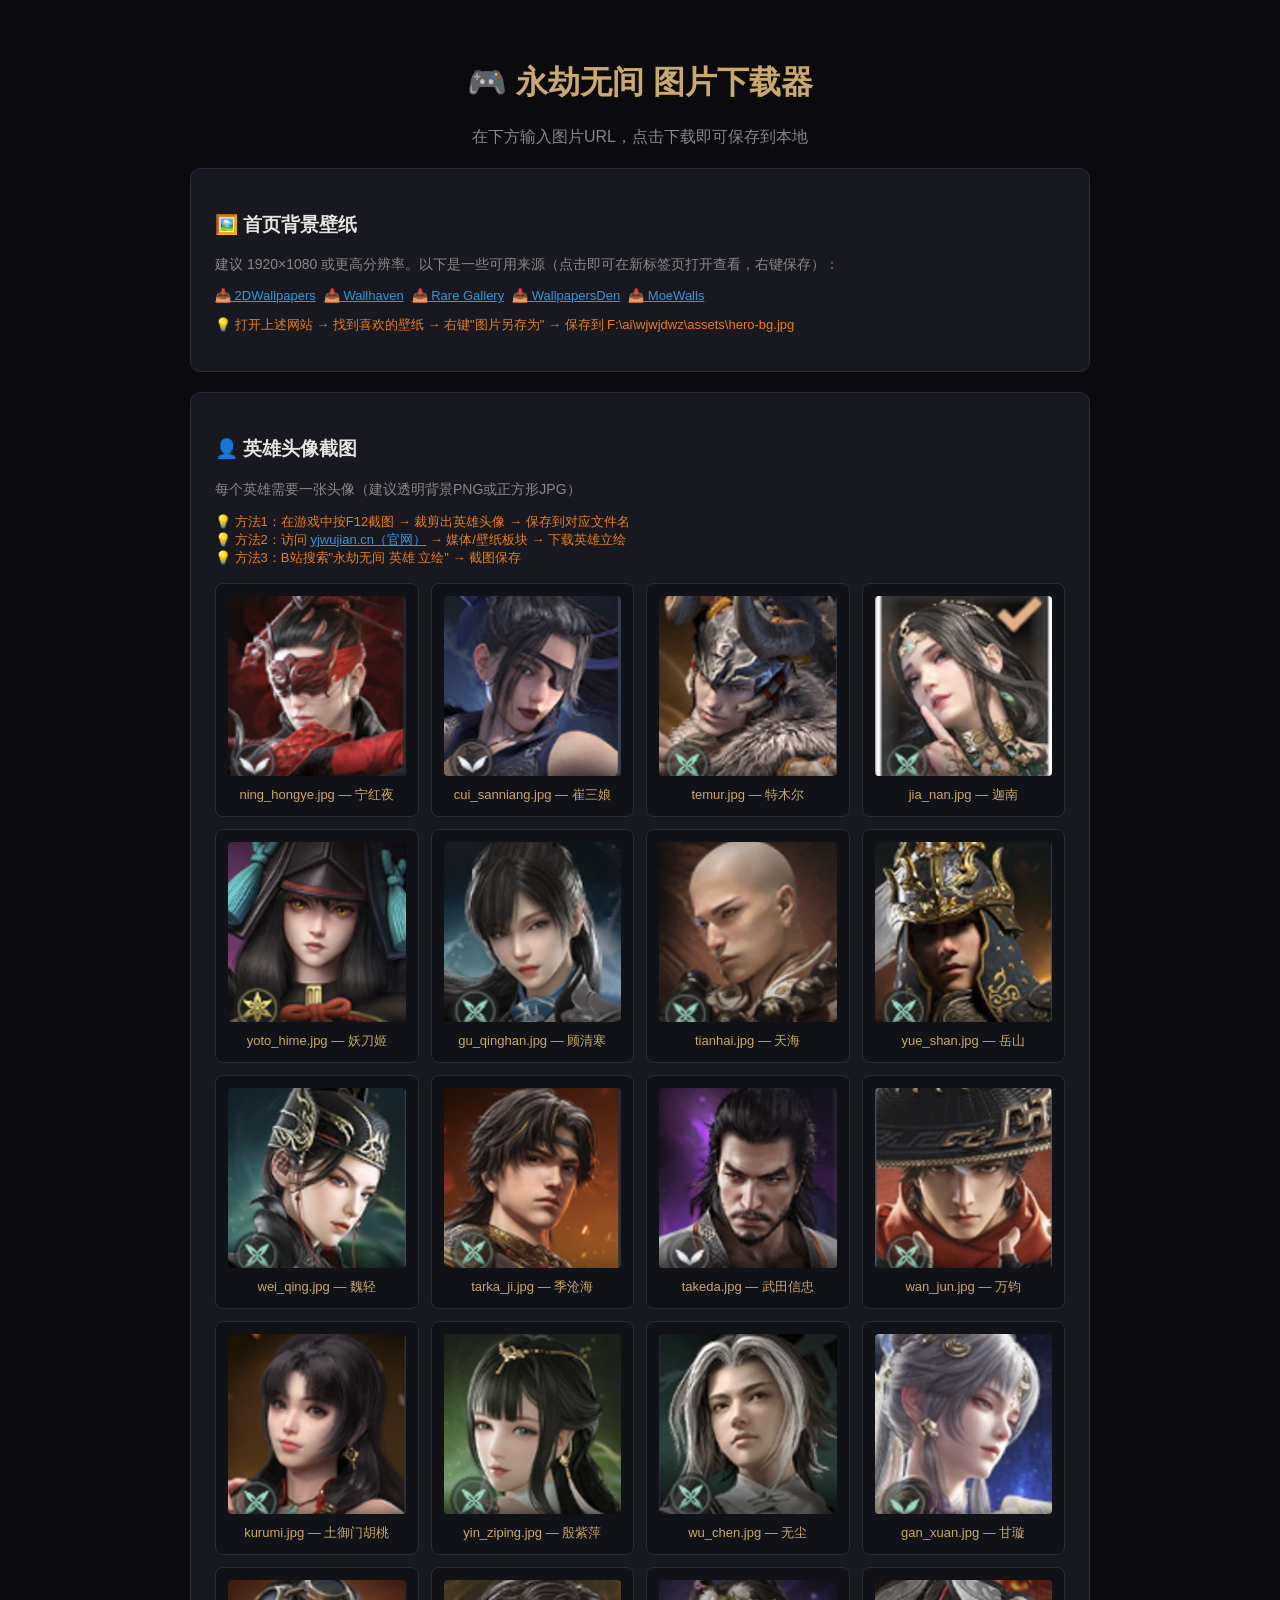
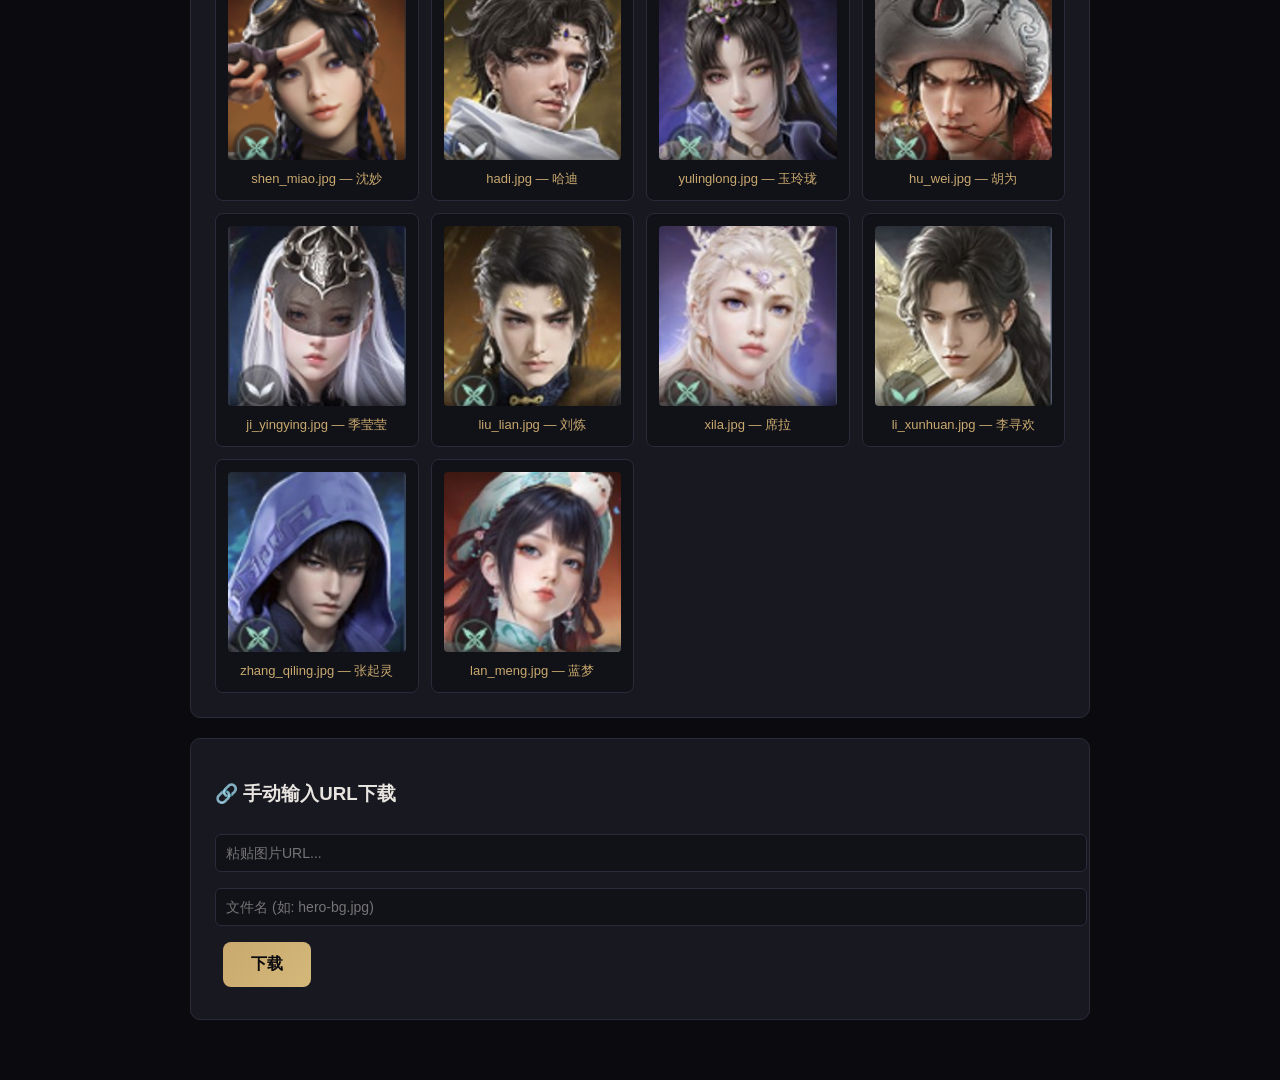
<file: assets/download-images.html>
<!DOCTYPE html>
<html lang="zh-CN">
<head>
<meta charset="UTF-8">
<title>永劫无间图片下载器</title>
<style>
  body { font-family: 'Microsoft YaHei',sans-serif; background:#0a0a0f; color:#e8e4e0; padding:40px; max-width:900px; margin:0 auto; }
  h1 { color:#c9a96e; text-align:center; }
  .section { background:#181820; border:1px solid #2a2a3a; border-radius:10px; padding:24px; margin:20px 0; }
  button { padding:12px 28px; background:linear-gradient(135deg,#c9a96e,#d4b87a); color:#0a0a0f; border:none; border-radius:8px; font-size:16px; font-weight:bold; cursor:pointer; margin:8px; }
  button:hover { transform:translateY(-2px); box-shadow:0 8px 24px rgba(201,169,110,0.4); }
  .status { margin-top:12px; padding:10px; border-radius:6px; font-size:14px; }
  .success { background:rgba(39,174,96,0.15); color:#27ae60; }
  .error { background:rgba(231,76,60,0.15); color:#e74c3c; }
  .info { background:rgba(52,152,219,0.1); color:#3498db; }
  .grid { display:grid; grid-template-columns:repeat(auto-fill,minmax(200px,1fr)); gap:12px; margin-top:16px; }
  .card { background:#111118; border:1px solid #2a2a3a; border-radius:8px; padding:12px; text-align:center; }
  .card img { width:100%; height:180px; object-fit:cover; border-radius:4px; background:#1a1a25; }
  .card .name { margin-top:6px; font-size:13px; color:#c9a96e; }
  input { width:100%; padding:10px; background:#111118; border:1px solid #2a2a3a; color:#e8e4e0; border-radius:6px; margin:8px 0; font-size:14px; }
  a { color:#3498db; word-break:break-all; font-size:13px; }
</style>
</head>
<body>

<h1>🎮 永劫无间 图片下载器</h1>
<p style="text-align:center;color:#888;">在下方输入图片URL，点击下载即可保存到本地</p>

<!-- 背景壁纸 -->
<div class="section">
  <h3>🖼️ 首页背景壁纸</h3>
  <p style="color:#888;font-size:14px;">建议 1920×1080 或更高分辨率。以下是一些可用来源（点击即可在新标签页打开查看，右键保存）：</p>
  <div style="display:flex;flex-wrap:wrap;gap:8px;margin:12px 0;">
    <a href="https://www.2dwallpapers.com/51102.html" target="_blank">📥 2DWallpapers</a>
    <a href="https://wallhaven.cc/search?q=naraka+bladepoint&categories=010&purity=100&sorting=toplist&order=desc" target="_blank">📥 Wallhaven</a>
    <a href="https://rare-gallery.com/search/naraka+bladepoint/" target="_blank">📥 Rare Gallery</a>
    <a href="https://wallpapersden.com/naraka-bladepoint-wallpapers/" target="_blank">📥 WallpapersDen</a>
    <a href="https://moewalls.com/tag/naraka-bladepoint/" target="_blank">📥 MoeWalls</a>
  </div>
  <p style="color:#e67e22;font-size:13px;">💡 打开上述网站 → 找到喜欢的壁纸 → 右键"图片另存为" → 保存到 F:\ai\wjwjdwz\assets\hero-bg.jpg</p>
</div>

<!-- 英雄头像 -->
<div class="section">
  <h3>👤 英雄头像截图</h3>
  <p style="color:#888;font-size:14px;">每个英雄需要一张头像（建议透明背景PNG或正方形JPG）</p>
  <p style="color:#e67e22;font-size:13px;">💡 方法1：在游戏中按F12截图 → 裁剪出英雄头像 → 保存到对应文件名<br>
     💡 方法2：访问 <a href="https://www.yjwujian.cn" target="_blank">yjwujian.cn（官网）</a> → 媒体/壁纸板块 → 下载英雄立绘<br>
     💡 方法3：B站搜索"永劫无间 英雄 立绘" → 截图保存</p>

  <div class="grid" id="heroGrid">
    <!-- 由JS动态生成 -->
  </div>
</div>

<!-- 手动下载 -->
<div class="section">
  <h3>🔗 手动输入URL下载</h3>
  <input type="text" id="urlInput" placeholder="粘贴图片URL...">
  <input type="text" id="filenameInput" placeholder="文件名 (如: hero-bg.jpg)">
  <button onclick="manualDownload()">下载</button>
  <div id="downloadStatus"></div>
</div>

<script>
// Generate hero list
const heroes = [
  {id:'ning_hongye',name:'宁红夜'},{id:'cui_sanniang',name:'崔三娘'},{id:'temur',name:'特木尔'},
  {id:'jia_nan',name:'迦南'},{id:'yoto_hime',name:'妖刀姬'},{id:'gu_qinghan',name:'顾清寒'},
  {id:'tianhai',name:'天海'},{id:'yue_shan',name:'岳山'},{id:'wei_qing',name:'魏轻'},
  {id:'tarka_ji',name:'季沧海'},{id:'takeda',name:'武田信忠'},{id:'wan_jun',name:'万钧'},
  {id:'kurumi',name:'土御门胡桃'},{id:'yin_ziping',name:'殷紫萍'},{id:'wu_chen',name:'无尘'},
  {id:'gan_xuan',name:'甘璇'},{id:'shen_miao',name:'沈妙'},{id:'hadi',name:'哈迪'},
  {id:'yulinglong',name:'玉玲珑'},{id:'hu_wei',name:'胡为'},{id:'ji_yingying',name:'季莹莹'},
  {id:'liu_lian',name:'刘炼'},{id:'xila',name:'席拉'},{id:'li_xunhuan',name:'李寻欢'},
  {id:'zhang_qiling',name:'张起灵'},{id:'lan_meng',name:'蓝梦'}
];

const grid = document.getElementById('heroGrid');
heroes.forEach(h => {
  grid.innerHTML += `
    <div class="card">
      <img src="heroes/${h.id}.jpg" onerror="this.src='data:image/svg+xml,<svg xmlns=%22http://www.w3.org/2000/svg%22 width=%22200%22 height=%22180%22><rect fill=%22%231a1a25%22 width=%22200%22 height=%22180%22/><text fill=%22%23555%22 x=%22100%22 y=%2290%22 text-anchor=%22middle%22 font-size=%2214%22>${h.name}</text></svg>'" alt="${h.name}">
      <div class="name">${h.id}.jpg — ${h.name}</div>
    </div>
  `;
});

function manualDownload() {
  const url = document.getElementById('urlInput').value.trim();
  const filename = document.getElementById('filenameInput').value.trim() || 'download.jpg';
  const status = document.getElementById('downloadStatus');

  if (!url) { status.innerHTML = '<div class="status error">请输入URL</div>'; return; }

  status.innerHTML = '<div class="status info">正在下载...</div>';

  const a = document.createElement('a');
  a.href = url;
  a.download = filename;
  a.target = '_blank';
  a.rel = 'noopener';
  document.body.appendChild(a);
  a.click();
  document.body.removeChild(a);

  status.innerHTML = '<div class="status success">✅ 下载已触发！检查浏览器下载栏。如果没反应，请右键链接选择"另存为"。</div>';
}
</script>

</body>
</html>
</file>
